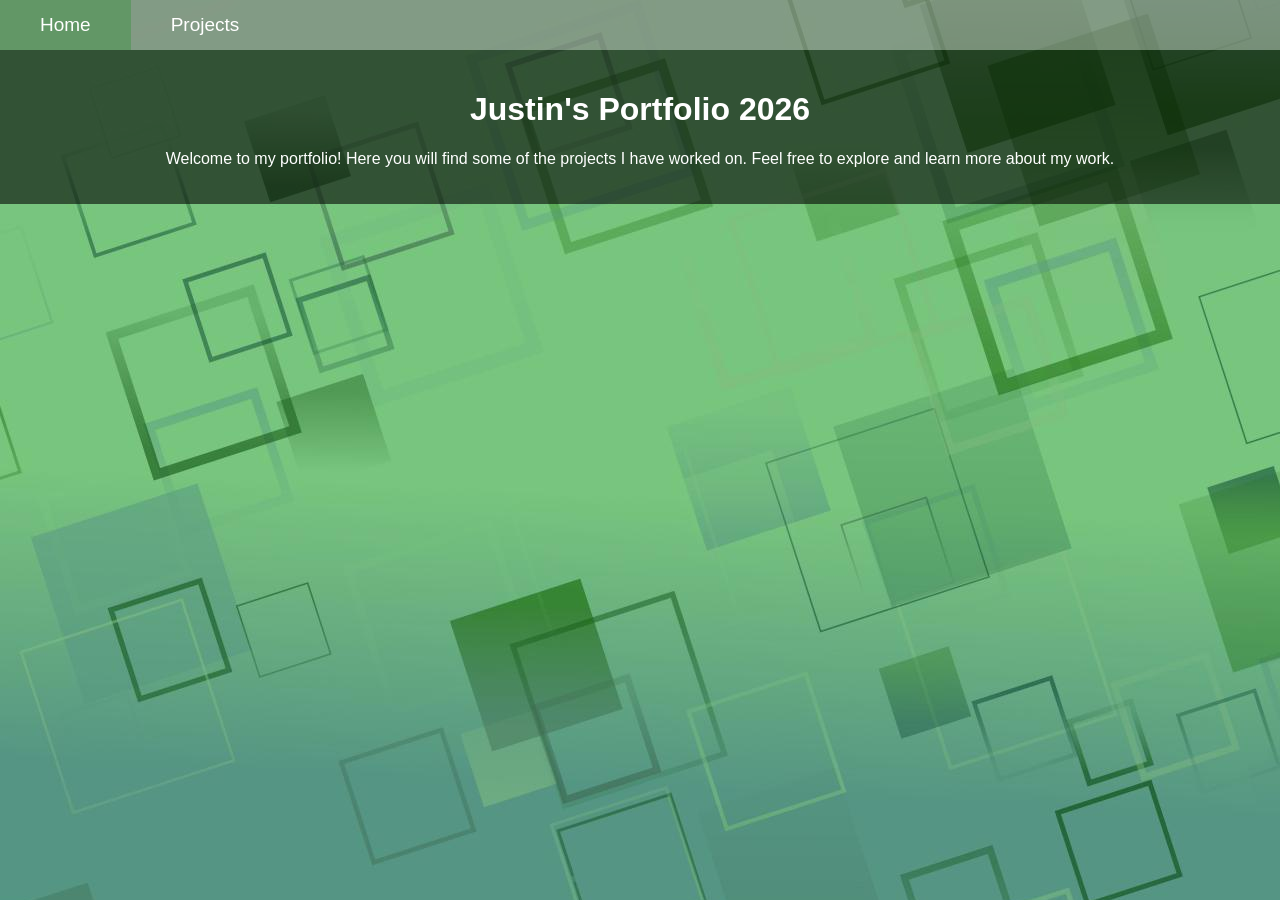
<file: index.html>
<!DOCTYPE html>
<html lang="en">
<head>
    <link rel="stylesheet" type="text/css" href="style.css" />
    <meta charset="UTF-8">
    <meta name="viewport" content="width=device-width, initial-scale=1.0">
    <title>Justin's Portfolio 2026</title>
</head>
<body>
  <div class="topnav">
  <a class="active" href="#home">Home</a>
  <a href="Projects.html">Projects</a>
   </div> 
    
   <div class="header-section">
    <h1>Justin's Portfolio 2026</h1>
    <p>Welcome to my portfolio! Here you will find some of the projects I have worked on. Feel free to explore and learn more about my work.</p>
   </div>
     </body>
</html>
</file>
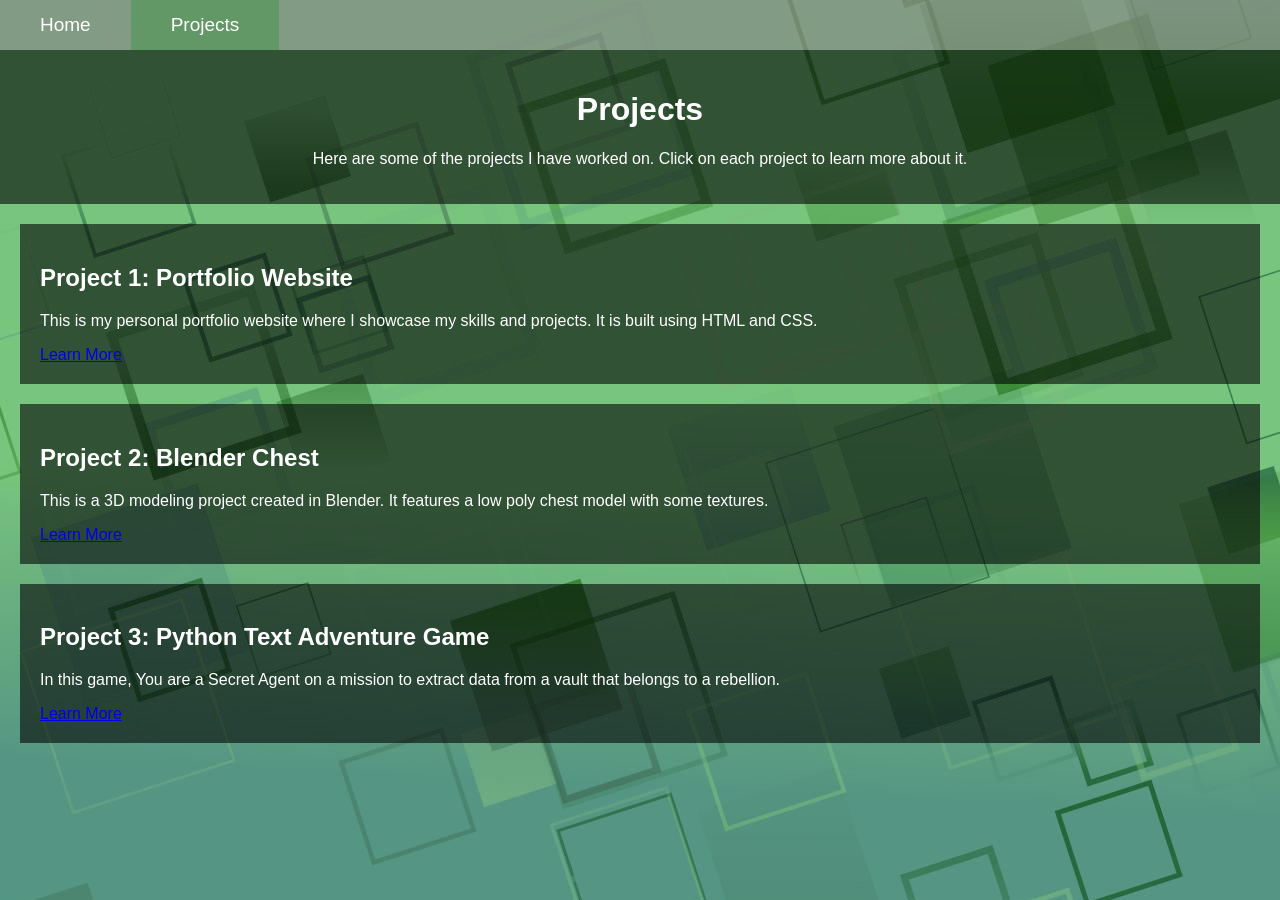
<file: Projects.html>
<!DOCTYPE html>
<html lang="en">
<head>
    <link rel="stylesheet" type="text/css" href="style.css" />
    <meta charset="UTF-8">
    <meta name="viewport" content="width=device-width, initial-scale=1.0">
    <title>Justin's Portfolio 2026</title>
</head>
<body>
    <div class="topnav">
        <a href="index.html">Home</a>

        <a class="active" href="#projects">Projects</a>
    </div>

    <div class="header-section">
        <h1>Projects</h1>
        <p>Here are some of the projects I have worked on. Click on each project to learn more about it.</p>
    </div>

    <div class="projects-section">
        <div class="project">
            <h2>Project 1: Portfolio Website</h2>
            <p>This is my personal portfolio website where I showcase my skills and projects. It is built using HTML and CSS.</p>
            <a href="project1.html">Learn More</a>
        </div>

    <div class="project">
            <h2>Project 2: Blender Chest</h2>
            <p>This is a 3D modeling project created in Blender. It features a low poly chest model with some textures.</p>
            <a href="project2.html">Learn More</a>
        </div>

        <div class="project">
            <h2>Project 3: Python Text Adventure Game</h2>
            <p>In this game, You are a Secret Agent on a mission to extract data from a vault that belongs to a rebellion.</p>
            <a href="project3.html">Learn More</a>
        </div>
</file>
<file: style.css>
.topnav{
    background-color: #888888ad;
    overflow: hidden;
}

.topnav a {
    float: left;
    color: #ffffff;
    text-decoration: none;
    text-align: center;
    padding: 14px 40px;
    font-family: 'Franklin Gothic Medium', 'Arial Narrow', Arial, sans-serif;
    font-size: 19px;
}

.topnav a:hover {
    background-color: #ffffff;
    color: rgb(0, 8, 8);
}
.topnav a.active {
    background-color:#629766;
    color: rgb(255, 255, 255);
}

body {
    background-image: url(images/Green-Abstract-Webpage-Background-Graphics-3073334-1.jpg);
    margin: 0;
    font-family: Arial, sans-serif;
    color: #ffffff;
}

.header-section {
    text-align: center;
    color: rgb(255, 255, 255);
    padding: 20px 20px;
    background: rgba(0, 0, 0, 0.582);
}

.projects-section {
    padding: 20px;
}

.project {
    background: rgba(0, 0, 0, 0.582);
    margin-bottom: 20px;
    padding: 20px;
}
</file>
